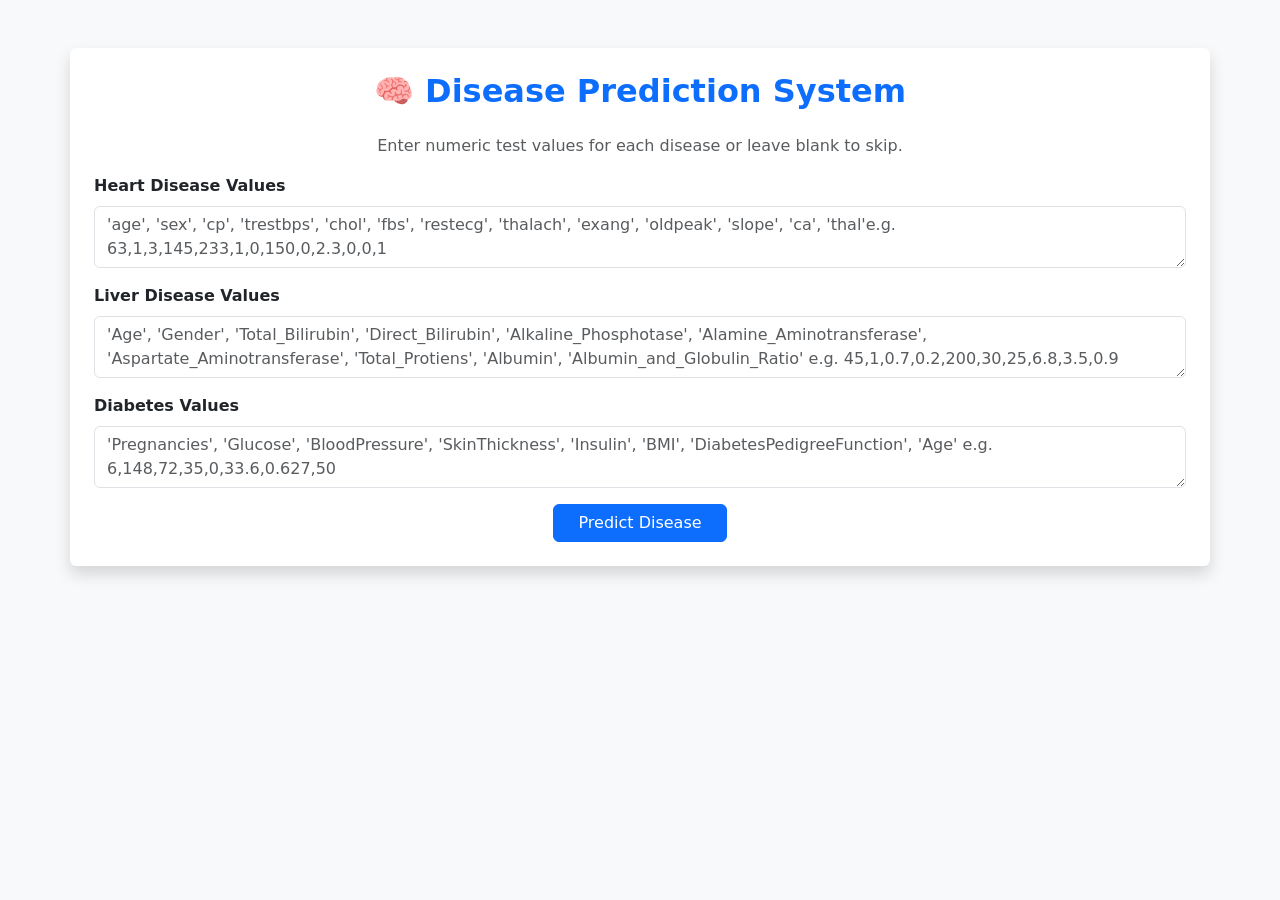
<file: index.html>
<!DOCTYPE html>
<html lang="en">
<head>
  <meta charset="UTF-8">
  <title>Disease Predictor</title>
  <link href="https://cdn.jsdelivr.net/npm/bootstrap@5.3.0/dist/css/bootstrap.min.css" rel="stylesheet">
</head>
<body class="bg-light">
<div class="container mt-5 p-4 bg-white rounded shadow">
  <h2 class="text-center text-primary fw-bold mb-4">🧠 Disease Prediction System</h2>
  <p class="text-muted text-center">Enter numeric test values for each disease or leave blank to skip.</p>
  <form action="/predict" method="POST">
    <div class="mb-3">
      <label class="form-label fw-bold">Heart Disease Values</label>
      <textarea class="form-control" name="heart_values" rows="2" placeholder="'age', 'sex', 'cp', 'trestbps', 'chol', 'fbs', 'restecg', 'thalach', 'exang', 'oldpeak', 'slope', 'ca', 'thal'e.g. 63,1,3,145,233,1,0,150,0,2.3,0,0,1"></textarea>
    </div>
    <div class="mb-3">
      <label class="form-label fw-bold">Liver Disease Values</label>
      <textarea class="form-control" name="liver_values" rows="2" placeholder="'Age', 'Gender', 'Total_Bilirubin', 'Direct_Bilirubin', 'Alkaline_Phosphotase', 'Alamine_Aminotransferase', 'Aspartate_Aminotransferase', 'Total_Protiens', 'Albumin', 'Albumin_and_Globulin_Ratio' e.g. 45,1,0.7,0.2,200,30,25,6.8,3.5,0.9"></textarea>
    </div>
    <div class="mb-3">
      <label class="form-label fw-bold">Diabetes Values</label>
      <textarea class="form-control" name="diabetes_values" rows="2" placeholder="'Pregnancies', 'Glucose', 'BloodPressure', 'SkinThickness', 'Insulin', 'BMI', 'DiabetesPedigreeFunction', 'Age' e.g. 6,148,72,35,0,33.6,0.627,50"></textarea>
    </div>
    <div class="text-center">
      <button class="btn btn-primary px-4">Predict Disease</button>
    </div>
  </form>
</div>
</body>
</html>
</file>
